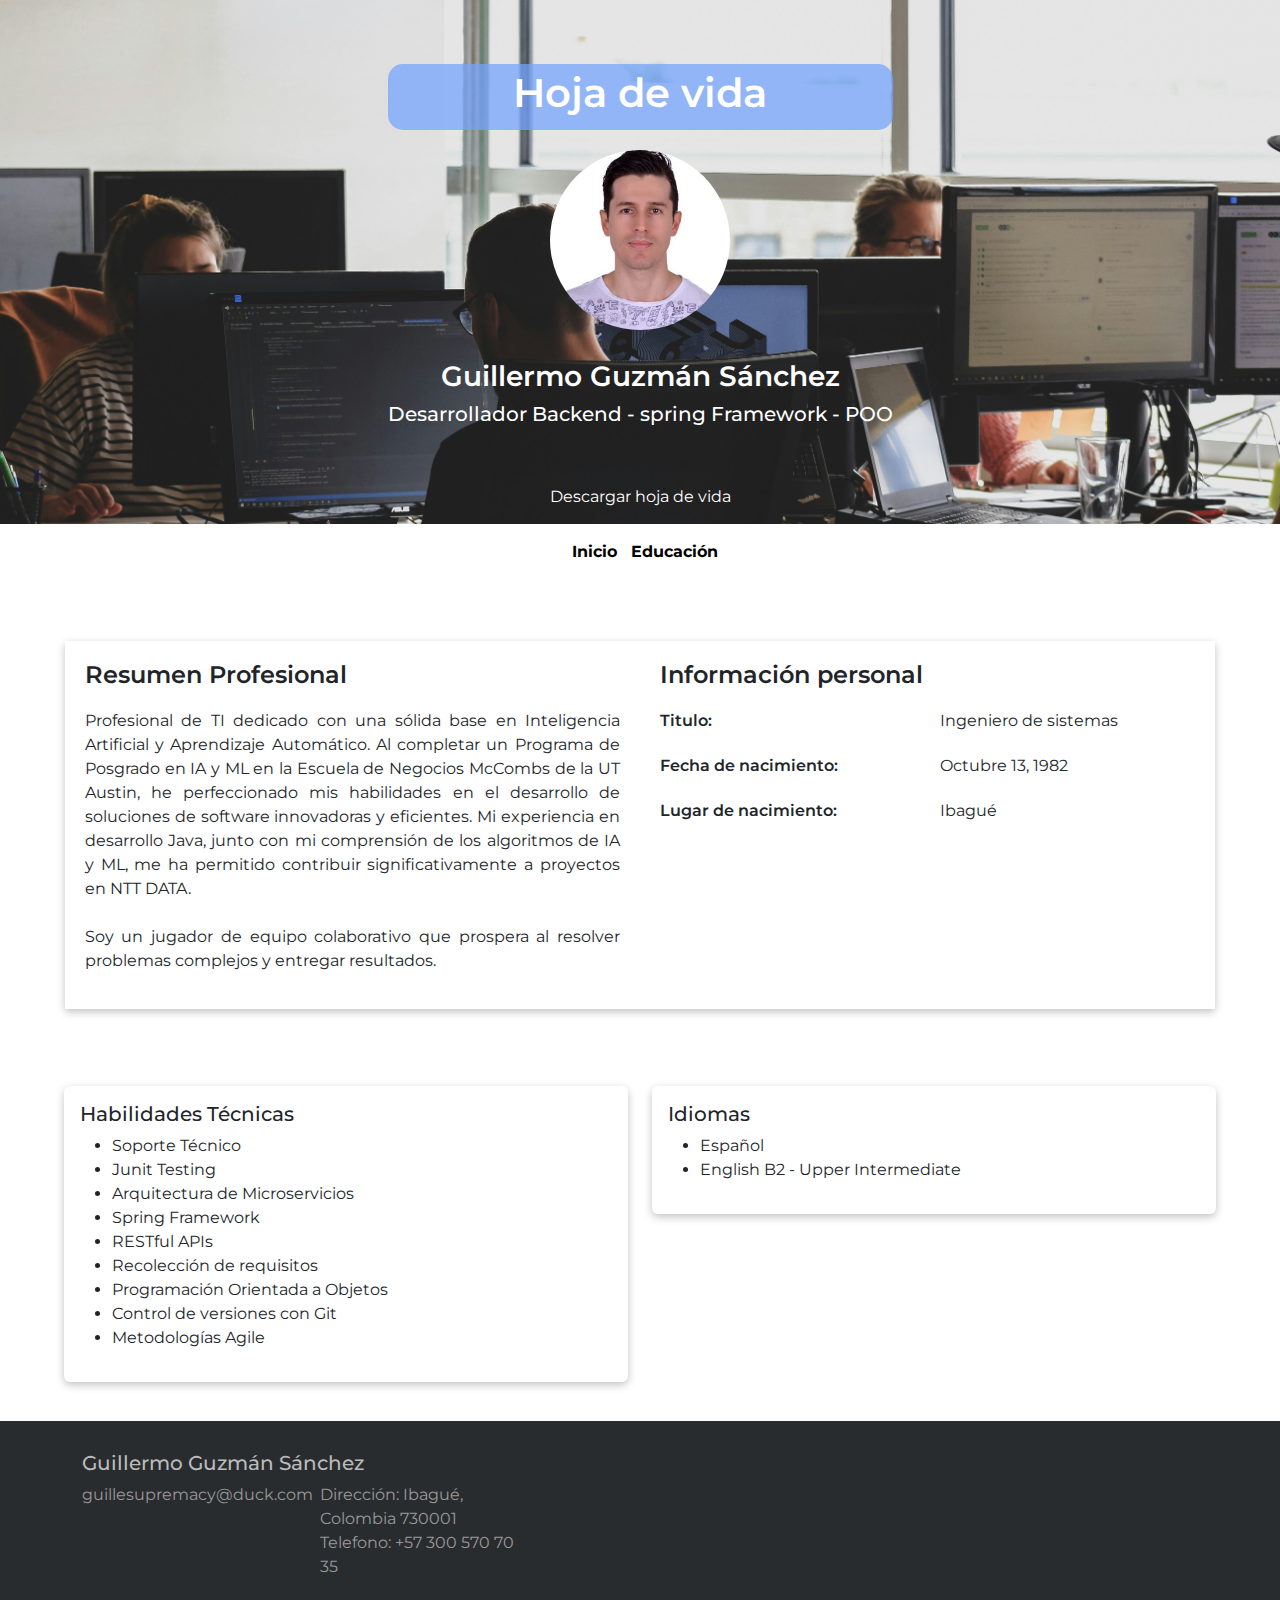
<file: src/main/resources/static/index.html>
<!DOCTYPE html>
<html lang="en">
  <head>
    <meta charset="UTF-8" />
    <meta name="viewport" content="width=device-width, initial-scale=1.0" />
    <title>Hoja de vida</title>
    <link rel="stylesheet" href="./lib/bootstrap.min.css" />
    <link rel="stylesheet" href="./lib/bootstrap-grid/bootstrap-grid.min.css" />
    <link rel="preconnect" href="https://fonts.googleapis.com" />
    <link rel="preconnect" href="https://fonts.gstatic.com" crossorigin />
    <link
      href="https://fonts.googleapis.com/css2?family=Montserrat:ital,wght@0,100..900;1,100..900&display=swap"
      rel="stylesheet"
    />
    <link rel="stylesheet" href="./styles/curriculum_index.css" />
  </head>
  <body>
    <header class="nav-curriculum">
      <div class="row">
        <div class="col-12">
          <div class="d-flex justify-content-center">
            <div class="iam-curriculum">
              <div class="title-h1-curriculum">
                <h1 class="text-center">Hoja de vida</h1>
              </div>
              <div class="d-flex justify-content-center">
                <div class="img-curriculum"></div>
              </div>
              <div class="text-center">
                <div class="name-curriculum">
                  <h3>Guillermo Guzmán Sánchez</h3>
                </div>
                <div class="basic-curriculum">
                  <h5>Desarrollador Backend - spring Framework - POO</h5>
                </div>
              </div>
            </div>
          </div>
        </div>
      </div>
      <div class="row">
        <div class="col-12">
          <div class="d-flex justify-content-center">
            <div class="row">
              <div class="col-12 download-curriculum">
                <a
                  href="./assets/curriculum/HdV - Guillermo Guzmán Sánchez 6.pdf"
                >
                  Descargar hoja de vida</a
                >
              </div>
            </div>
          </div>
        </div>
      </div>
    </header>
    <nav class="mt-3">
      <div class="d-flex justify-content-center">
        <ul class="no-styles">
          <li><a href="index.html">Inicio</a></li>
          <li><a href="./pages/educación.html">Educación</a></li>
        </ul>
      </div>
    </nav>
    <section>
      <div class="row about-curriculum">
        <div class="col-12">
          <div class="row about-basic-curriculum">
            <div class="col-6 about-section">
              <h4>Resumen Profesional</h4>
              <div class="resumen-curriculum">
                <p>
                  Profesional de TI dedicado con una sólida base en Inteligencia
                  Artificial y Aprendizaje Automático. Al completar un Programa
                  de Posgrado en IA y ML en la Escuela de Negocios McCombs de la
                  UT Austin, he perfeccionado mis habilidades en el desarrollo
                  de soluciones de software innovadoras y eficientes. Mi
                  experiencia en desarrollo Java, junto con mi comprensión de
                  los algoritmos de IA y ML, me ha permitido contribuir
                  significativamente a proyectos en NTT DATA.<br /><br />
                  Soy un jugador de equipo colaborativo que prospera al resolver
                  problemas complejos y entregar resultados.
                </p>
              </div>
            </div>
            <div class="col-6 basic-information-section">
              <h4>Información personal</h4>
              <div class="row item-0">
                <div class="col-6"><p>Titulo:</p></div>
                <div class="col-6 carrier-item">
                  <p>Ingeniero de sistemas</p>
                </div>
              </div>
              <div class="row item-1">
                <div class="col-6"><p>Fecha de nacimiento:</p></div>
                <div class="col-6 date-item"><p>Octubre 13, 1982</p></div>
              </div>
              <div class="row item-2">
                <div class="col-6"><p>Lugar de nacimiento:</p></div>
                <div class="col-6 city-item"><p>Ibagué</p></div>
              </div>
            </div>
          </div>
        </div>
      </div>
    </section>
    <section>
      <div class="row skills-curriculum">
        <div class="col-12">
          <div class="row">
            <div class="col-6">
              <div class="card">
                <div class="card-body">
                  <h5 class="card-title">Habilidades Técnicas</h5>

                  <ul>
                    <li>Soporte Técnico</li>
                    <li>Junit Testing</li>
                    <li>Arquitectura de Microservicios</li>
                    <li>Spring Framework</li>
                    <li>RESTful APIs</li>
                    <li>Recolección de requisitos</li>
                    <li>Programación Orientada a Objetos</li>
                    <li>Control de versiones con Git</li>
                    <li>Metodologías Agile</li>
                  </ul>
                </div>
              </div>
            </div>
            <div class="col-6">
              <div class="card">
                <div class="card-body">
                  <h5 class="card-title">Idiomas</h5>
                  <ul>
                    <li>Español</li>
                    <li>English B2 - Upper Intermediate</li>
                  </ul>
                </div>
              </div>
            </div>
          </div>
        </div>
      </div>
    </section>
    <footer class="footer">
      <div class="container">
        <div class="row">
          <div class="col-md-5">
            <h5><i class="fa fa-road"></i> Guillermo Guzmán Sánchez</h5>
            <div class="row">
              <div class="col-6">
                <ul class="list-unstyled">
                  <li>
                    <a href="guillesupremacy@duck.com"
                      >guillesupremacy@duck.com</a
                    >
                  </li>
                </ul>
              </div>
              <div class="col-6">
                <ul class="list-unstyled">
                  <li><a href="">Dirección: Ibagué, Colombia 730001</a></li>
                  <li><a href="">Telefono: +57 300 570 70 35</a></li>
                </ul>
              </div>
            </div>
            <br />
          </div>
        </div>
      </div>
    </footer>
  </body>
</html>
</file>
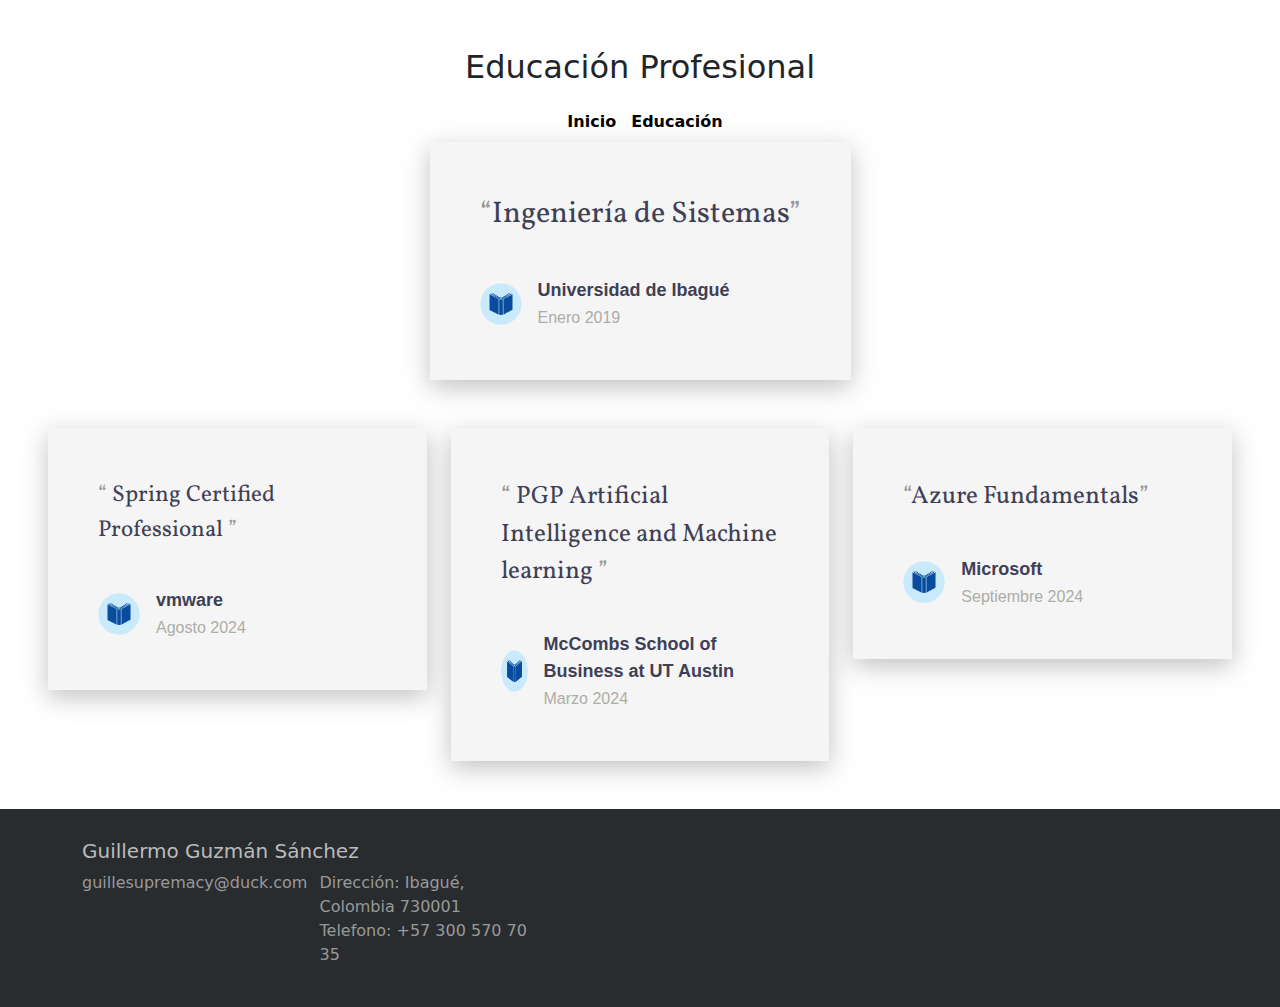
<file: src/main/resources/static/pages/educación.html>
<!DOCTYPE html>
<html lang="en">
  <head>
    <meta charset="UTF-8" />
    <meta name="viewport" content="width=device-width, initial-scale=1.0" />
    <title>Educación - Guillermo</title>
    <link rel="stylesheet" href="../lib/bootstrap.min.css" />
    <link
      rel="stylesheet"
      href="../lib/bootstrap-grid/bootstrap-grid.min.css"
    />
    <link rel="preconnect" href="https://fonts.googleapis.com" />
    <link rel="preconnect" href="https://fonts.gstatic.com" crossorigin />
    <link
      href="https://fonts.googleapis.com/css2?family=Montserrat:ital,wght@0,100..900;1,100..900&display=swap"
      rel="stylesheet"
    />
    <link
      href="https://fonts.googleapis.com/css2?family=Vollkorn&display=swap"
      rel="stylesheet"
    />
    <link rel="stylesheet" href="../styles/educación.css" />
  </head>
  <body>
    <header>
      <div class="row pt-5 pb-2">
        <div class="col-12">
          <div class="d-flex justify-content-center">
            <h2>Educación Profesional</h2>
          </div>
        </div>
      </div>
      <nav class="mt-2 mb-2">
        <div class="d-flex justify-content-center">
          <ul class="no-styles">
            <li><a href="../index.html">Inicio</a></li>
            <li><a href="educación.html">Educación</a></li>
          </ul>
        </div>
      </nav>
      <div class="row">
        <div class="col-12">
          <div class="d-flex justify-content-center">
            <main class="l-card">
              <section class="l-card__text">
                <p>Ingeniería de Sistemas</p>
              </section>
              <section class="l-card__user">
                <div class="l-card__userImage">
                  <img src="../assets/img/book-3_icon-icons.webp" />
                </div>
                <div class="l-card__userInfo">
                  <span>Universidad de Ibagué</span>
                  <span>Enero 2019</span>
                </div>
              </section>
            </main>
          </div>
        </div>
      </div>
      <div class="d-flex justify-content-center">
        <div class="row p-5">
          <div class="col-4">
            <main class="l-card">
              <section class="l-card__text">
                <p style="font-size: 23px !important">
                  Spring Certified Professional
                </p>
              </section>
              <section class="l-card__user">
                <div class="l-card__userImage">
                  <img
                    src="../assets/img/book-3_icon-icons.webp"
                    alt="Naruto"
                  />
                </div>
                <div class="l-card__userInfo">
                  <span>vmware</span>
                  <span>Agosto 2024</span>
                </div>
              </section>
            </main>
          </div>
          <div class="col-4">
            <main class="l-card">
              <section class="l-card__text">
                <p style="font-size: 25px !important">
                  PGP Artificial Intelligence and Machine learning
                </p>
              </section>
              <section class="l-card__user">
                <div class="l-card__userImage">
                  <img
                    src="../assets/img/book-3_icon-icons.webp"
                    alt="Naruto"
                  />
                </div>
                <div class="l-card__userInfo">
                  <span>McCombs School of Business at UT Austin</span>
                  <span>Marzo 2024</span>
                </div>
              </section>
            </main>
          </div>
          <div class="col-4">
            <main class="l-card">
              <section class="l-card__text">
                <p style="font-size: 25px !important">Azure Fundamentals</p>
              </section>
              <section class="l-card__user">
                <div class="l-card__userImage">
                  <img
                    src="../assets/img/book-3_icon-icons.webp"
                    alt="Naruto"
                  />
                </div>
                <div class="l-card__userInfo">
                  <span>Microsoft</span>
                  <span>Septiembre 2024</span>
                </div>
              </section>
            </main>
          </div>
        </div>
      </div>
    </header>

    <footer class="footer">
      <div class="container">
        <div class="row">
          <div class="col-md-5">
            <h5><i class="fa fa-road"></i> Guillermo Guzmán Sánchez</h5>
            <div class="row">
              <div class="col-6">
                <ul class="list-unstyled">
                  <li>
                    <a href="guillesupremacy@duck.com"
                      >guillesupremacy@duck.com</a
                    >
                  </li>
                </ul>
              </div>
              <div class="col-6">
                <ul class="list-unstyled">
                  <li><a href="">Dirección: Ibagué, Colombia 730001</a></li>
                  <li><a href="">Telefono: +57 300 570 70 35</a></li>
                </ul>
              </div>
            </div>
            <br />
          </div>
        </div>
      </div>
    </footer>
  </body>
</html>
</file>
<file: src/main/resources/static/styles/curriculum_index.css>
body {
    font-family: "Montserrat", sans-serif;
    font-optical-sizing: auto;
    margin: 0px;
    padding: 0px;
}


.nav-curriculum {
    width: 100%;
    background-image: url("../assets/img/banner-programer.jpg");
    background-repeat: no-repeat;
    background-position: center;
    background-size: cover;
    height: auto;
}

.iam-curriculum {
    margin-top: 5vw;
    margin-bottom: 2vw;
}

.iam-curriculum .title-h1-curriculum {
    background-color: rgba(116, 164, 253, 0.733);
    padding: 5px;
    border-radius: 15px;
}

.iam-curriculum .title-h1-curriculum h1 {
    font-weight: 600;
    color: white;
}

.iam-curriculum .img-curriculum {

    margin-top: 20px;
    width: 180px;
    height: 180px;
    background-image: url("../assets/img/foto-guillermo.jpg");
    background-position: center;
    background-repeat: no-repeat;
    background-size: cover;
    border-radius: 50%;

}

.name-curriculum {
    margin-top: 30px;
}

.name-curriculum h3 {
    font-weight: 600;
    color: white;
}

.basic-curriculum h5 {
    color: white;

}

.download-curriculum  {
    margin-top: 2vw;
}

.download-curriculum  {
    margin-top: 2vw;
    margin-bottom: 15px;
}

.download-curriculum a {
    text-decoration: none;
    color: white;
}

.download-curriculum a:hover {
    text-decoration: none;
    color: white;
    font-weight: 600;
}

.about-curriculum {
    padding: 6vw;  
}

.about-basic-curriculum {
    box-shadow: rgba(0, 0, 0, 0.24) 0px 3px 8px;
}

.about-curriculum .about-section {
    padding: 20px;
}

.about-curriculum .about-section h4 {
    font-weight: 600;
}

.about-curriculum .about-section .resumen-curriculum {
    margin-top: 20px;
}

.about-curriculum .about-section .resumen-curriculum p{
    text-align: justify;
}

.about-curriculum .basic-information-section {
    padding: 20px;
}

.about-curriculum .basic-information-section h4{
    font-weight: 600;
}

.about-curriculum .basic-information-section .item-0{
    font-weight: 600;
    margin-top: 20px;
}

.about-curriculum .basic-information-section .item-1{
    font-weight: 600;
    margin-top: 5px;
}

.about-curriculum .basic-information-section .item-2{
    font-weight: 600;
    margin-top: 5px;
}

.about-curriculum .basic-information-section .item-0 .carrier-item{
    font-weight: 400;
}

.about-curriculum .basic-information-section .item-1 .date-item{
    font-weight: 400;
}

.about-curriculum .basic-information-section .item-2 .city-item{
    font-weight: 400;
}

.skills-curriculum {
    padding-right: 5vw;
    padding-left: 5vw;
    padding-bottom: 3vw;
}

.card{
    background-color: white !important;
    border: 0px !important;
    box-shadow: rgba(0, 0, 0, 0.24) 0px 3px 8px;
}

.no-styles {
    margin: 0px;
    padding: 0px;
    text-decoration: none;
    list-style-type: none;
}

.no-styles li {
    display: inline;
}

.no-styles li a {
    text-decoration: none;
    margin-left: 10px;
    color: black;
    font-weight: bold;
}

.no-styles li a:hover {
    color:grey
}

footer {
    padding-top: 30px;
    background-color: #292c2f;
    color: #bbb;
  }
  
  footer a {
    color: #999;
    text-decoration:none;
  }
  
  footer a:hover, footer a:focus {
    color: #aaa;
    text-decoration:none;
    border-bottom:1px dotted #999;
  }
  
  footer .form-control {
      background-color: #1f2022;
      box-shadow: 0 1px 0 0 rgba(255, 255, 255, 0.1);
      border: none;
      resize: none;
      color: #d1d2d2;
      padding: 0.7em 1em;
  }
</file>
<file: src/main/resources/static/styles/educación.css>
body {
    padding: 0px;
    margin: 0px;
}

.no-styles {
    margin: 0px;
    padding: 0px;
    text-decoration: none;
    list-style-type: none;
}
.no-styles li {
    display: inline;
}

.no-styles li a {
    text-decoration: none;
    margin-left: 10px;
    color: black;
    font-weight: bold;
}

.no-styles li a:hover {
    color:grey
}

.l-card {
	width: auto;
	min-width: 360px;
	max-width: 480px;
	height: auto;
	background: #f5f5f5;
	color: #272727;
	padding: 50px;
	box-shadow: 0px 7px 24px rgba(100, 100, 100, 0.4);
}

.l-card__text p {
	font-size: 30px;
	font-family: "Vollkorn", serif;
	font-weight: 400;
	color: #3f3f55;
	text-align: left;
}

.l-card__text p::after {
	content: "\201D";
	display: inline;
	color: #999;
}

.l-card__text p::before {
	content: "\201C";
	display: inline;
	color: #999;
}

.l-card__user {
	display: flex;
	flex-direction: row;
	padding-top: 24px;
	margin-top: 12px;
	/* border-top: 1px solid #c1c1c1; */
	align-items: center;
}
.l-card__userImage {
	width: 42px;
	height: 42px;
	overflow: hidden;
	border-radius: 50%;
}

.l-card__userImage img {
	width: 100%;
	height: 100%;
	object-filt: cover;
}

.l-card__userInfo {
	display: flex;
	flex-direction: column;
	margin-left: 16px;
}

.l-card__userInfo span:nth-child(1) {
	font-weight: bold;
	font-family: sans-serif;
	font-size: 18px;
	color: #3f3f55;
}
.l-card__userInfo span:nth-child(2) {
	color: #adada6;
	font-family: sans-serif;
	font-size: 16px;
	margin-top: 2px;
}





footer {
    padding-top: 30px;
    background-color: #292c2f;
    color: #bbb;
  }
  
  footer a {
    color: #999;
    text-decoration:none;
  }
  
  footer a:hover, footer a:focus {
    color: #aaa;
    text-decoration:none;
    border-bottom:1px dotted #999;
  }
  
  footer .form-control {
      background-color: #1f2022;
      box-shadow: 0 1px 0 0 rgba(255, 255, 255, 0.1);
      border: none;
      resize: none;
      color: #d1d2d2;
      padding: 0.7em 1em;
  }
</file>
